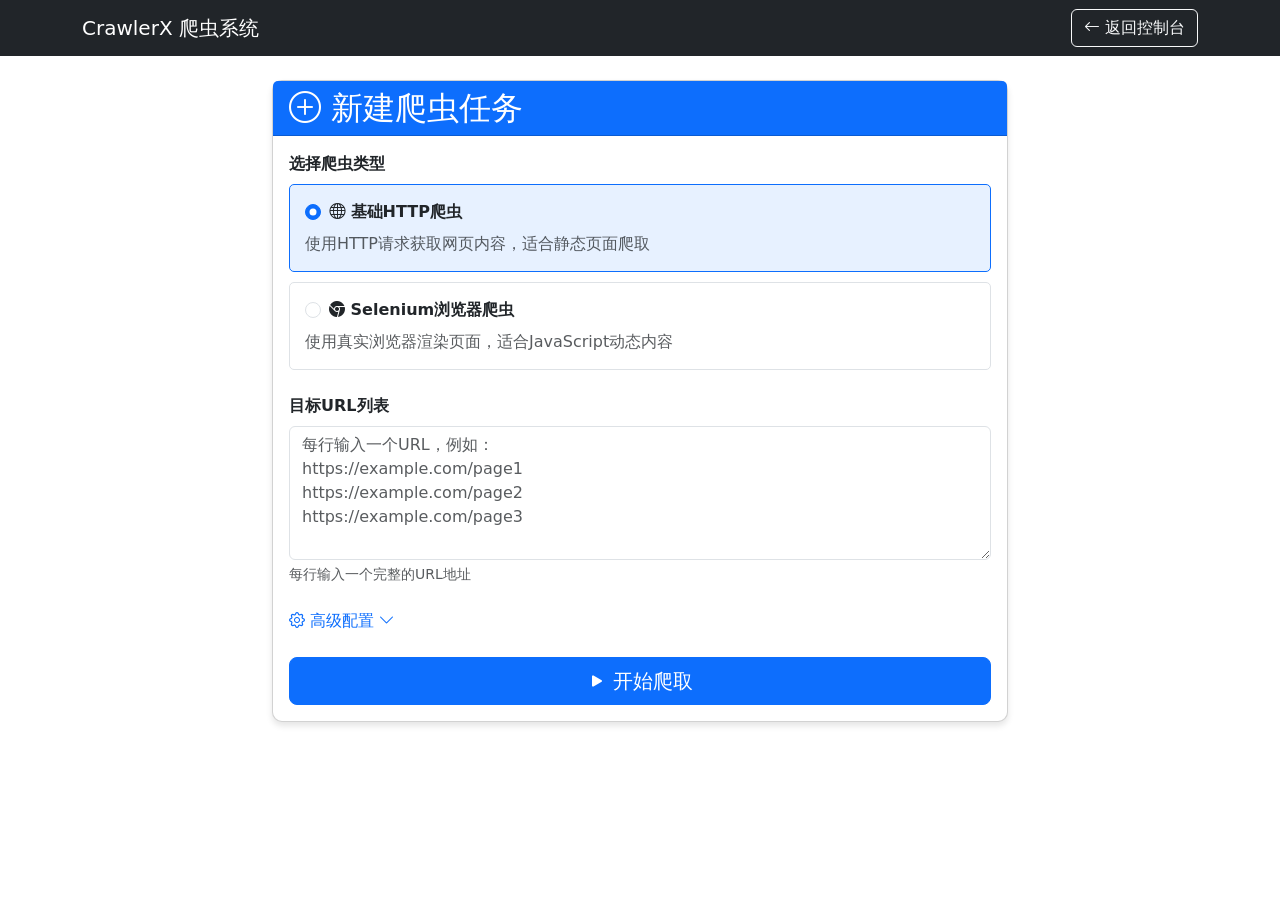
<file: web/templates/create_task.html>
<!DOCTYPE html>
<html lang="zh-CN">
<head>
    <meta charset="UTF-8">
    <title>新建爬虫任务 - CrawlerX</title>
    <link href="https://cdn.jsdelivr.net/npm/bootstrap@5.3.0/dist/css/bootstrap.min.css" rel="stylesheet">
    <link rel="stylesheet" href="https://cdn.jsdelivr.net/npm/bootstrap-icons@1.10.0/font/bootstrap-icons.css">
    <style>
        .card {
            border-radius: 10px;
            box-shadow: 0 4px 6px rgba(0, 0, 0, 0.1);
        }
        .spider-option {
            border: 1px solid #dee2e6;
            border-radius: 5px;
            padding: 15px;
            margin-bottom: 10px;
            cursor: pointer;
            transition: all 0.3s;
        }
        .spider-option:hover {
            background-color: #f8f9fa;
            border-color: #0d6efd;
        }
        .spider-option.active {
            background-color: #e7f1ff;
            border-color: #0d6efd;
        }
    </style>
</head>

<body>
    <nav class="navbar navbar-expand-lg navbar-dark bg-dark">
        <div class="container">
            <a class="navbar-brand" href="/">CrawlerX 爬虫系统</a>
            <a class="btn btn-outline-light" href="/">
                <i class="bi bi-arrow-left"></i> 返回控制台
            </a>
        </div>
    </nav>

    <div class="container mt-4">
        <div class="row justify-content-center">
            <div class="col-lg-8">
                <div class="card">
                    <div class="card-header bg-primary text-white">
                        <h2 class="mb-0"><i class="bi bi-plus-circle"></i> 新建爬虫任务</h2>
                    </div>
                    <div class="card-body">
                        <form id="create-task-form" action="/create_task" method="POST">
                            <!-- 爬虫类型选择 -->
                            <div class="mb-4">
                                <label class="form-label fw-bold">选择爬虫类型</label>
                                <div id="spider-options">
                                    <div class="spider-option" data-spider="basic">
                                        <div class="form-check">
                                            <input class="form-check-input" type="radio" name="spider" 
                                                   id="spider-basic" value="basic" checked>
                                            <label class="form-check-label fw-bold" for="spider-basic">
                                                <i class="bi bi-globe"></i> 基础HTTP爬虫
                                            </label>
                                        </div>
                                        <p class="text-muted mt-2 mb-0">
                                            使用HTTP请求获取网页内容，适合静态页面爬取
                                        </p>
                                    </div>
                                    
                                    <div class="spider-option" data-spider="selenium">
                                        <div class="form-check">
                                            <input class="form-check-input" type="radio" name="spider" 
                                                   id="spider-selenium" value="selenium">
                                            <label class="form-check-label fw-bold" for="spider-selenium">
                                                <i class="bi bi-browser-chrome"></i> Selenium浏览器爬虫
                                            </label>
                                        </div>
                                        <p class="text-muted mt-2 mb-0">
                                            使用真实浏览器渲染页面，适合JavaScript动态内容
                                        </p>
                                    </div>
                                </div>
                            </div>
                            
                            <!-- URL列表 -->
                            <div class="mb-4">
                                <label class="form-label fw-bold">目标URL列表</label>
                                <textarea name="urls" class="form-control" rows="5" 
                                          placeholder="每行输入一个URL，例如：
https://example.com/page1
https://example.com/page2
https://example.com/page3" required></textarea>
                                <div class="form-text">每行输入一个完整的URL地址</div>
                            </div>
                            
                            <!-- 高级配置 -->
                            <div class="mb-4">
                                <a class="d-block mb-2 text-decoration-none" 
                                   data-bs-toggle="collapse" 
                                   href="#advanced-config">
                                    <i class="bi bi-gear"></i> 高级配置 <i class="bi bi-chevron-down"></i>
                                </a>
                                <div class="collapse" id="advanced-config">
                                    <div class="card card-body">
                                        <div class="mb-3">
                                            <label class="form-label">请求头 (JSON格式)</label>
                                            <textarea name="headers" class="form-control" rows="3" 
                                                      placeholder='{"User-Agent": "Custom User Agent", "Referer": "https://example.com"}'>
                                            </textarea>
                                            <div class="form-text">自定义HTTP请求头</div>
                                        </div>
                                        
                                        <div class="mb-3">
                                            <label class="form-label">超时时间 (秒)</label>
                                            <input type="number" name="timeout" class="form-control" value="10" min="1">
                                        </div>
                                        
                                        <div class="form-check form-switch">
                                            <input class="form-check-input" type="checkbox" name="save_html" id="save-html">
                                            <label class="form-check-label" for="save-html">
                                                保存原始HTML
                                            </label>
                                        </div>
                                    </div>
                                </div>
                            </div>
                            
                            <div class="d-grid">
                                <button type="submit" class="btn btn-primary btn-lg">
                                    <i class="bi bi-play-fill"></i> 开始爬取
                                </button>
                            </div>
                        </form>
                    </div>
                </div>
            </div>
        </div>
    </div>

    <script src="https://cdn.jsdelivr.net/npm/bootstrap@5.3.0/dist/js/bootstrap.bundle.min.js"></script>
    <script>
        // 爬虫类型选择效果
        document.querySelectorAll('.spider-option').forEach(option => {
            const radio = option.querySelector('.form-check-input');
            
            option.addEventListener('click', () => {
                radio.checked = true;
                document.querySelectorAll('.spider-option').forEach(opt => {
                    opt.classList.remove('active');
                });
                option.classList.add('active');
            });
            
            if (radio.checked) {
                option.classList.add('active');
            }
        });
        
        // 表单提交处理
        document.getElementById('create-task-form').addEventListener('submit', function(e) {
            const urls = this.elements.urls.value.trim();
            if (!urls) {
                e.preventDefault();
                alert('请输入至少一个URL');
                return;
            }
            
            // 显示加载状态
            const btn = this.querySelector('button[type="submit"]');
            btn.disabled = true;
            btn.innerHTML = '<span class="spinner-border spinner-border-sm" role="status" aria-hidden="true"></span> 正在创建任务...';
        });

    // 在现有脚本中添加JSON验证功能
    document.querySelector('textarea[name="headers"]').addEventListener('input', function() {
        const value = this.value.trim();
        if (!value) return;
        
        try {
            JSON.parse(value);
            this.classList.remove('is-invalid');
            document.getElementById('json-error').style.display = 'none';
        } catch (e) {
            this.classList.add('is-invalid');
            document.getElementById('json-error').style.display = 'block';
            document.getElementById('json-error').textContent = `JSON错误: ${e.message}`;
        }
    });
    
    // 在表单提交处理中添加验证
    document.getElementById('create-task-form').addEventListener('submit', function(e) {
        const urls = this.elements.urls.value.trim();
        if (!urls) {
            e.preventDefault();
            alert('请输入至少一个URL');
            return;
        }
        // 显示加载状态
        const btn = this.querySelector('button[type="submit"]');
        btn.disabled = true;
        btn.innerHTML = '<span class="spinner-border spinner-border-sm" role="status" aria-hidden="true"></span> 正在创建任务...';
    });

    </script>


    <script>
    // 在表单提交时验证并格式化JSON
    document.getElementById('taskForm').addEventListener('submit', function(e) {
        const headersInput = document.getElementById('headers');
            try {
            // 空输入处理
            if (!headersInput.value.trim()) {
                headersInput.value = '{}';
            } else {
                // 自动修复常见格式错误
                const fixedJson = headersInput.value
                    .replace(/(\w+):/g, '"$1":')  // 键添加引号
                    .replace(/'/g, '"');           // 单引号转双引号
                
                // 验证并格式化
                const parsed = JSON.parse(fixedJson);
                    headersInput.value = JSON.stringify(parsed, null, 2);
            }
        } catch (error) {
            e.preventDefault();
                alert(`请求头JSON格式错误:\n${error.message}`);
        }
    });
    </script>
    <!-- 在headers文本域下方添加错误提示 -->
    <div id="json-error" class="invalid-feedback" style="display: none; color: #dc3545;">
          无效的JSON格式
    </div>
</body>
</html>
</file>
